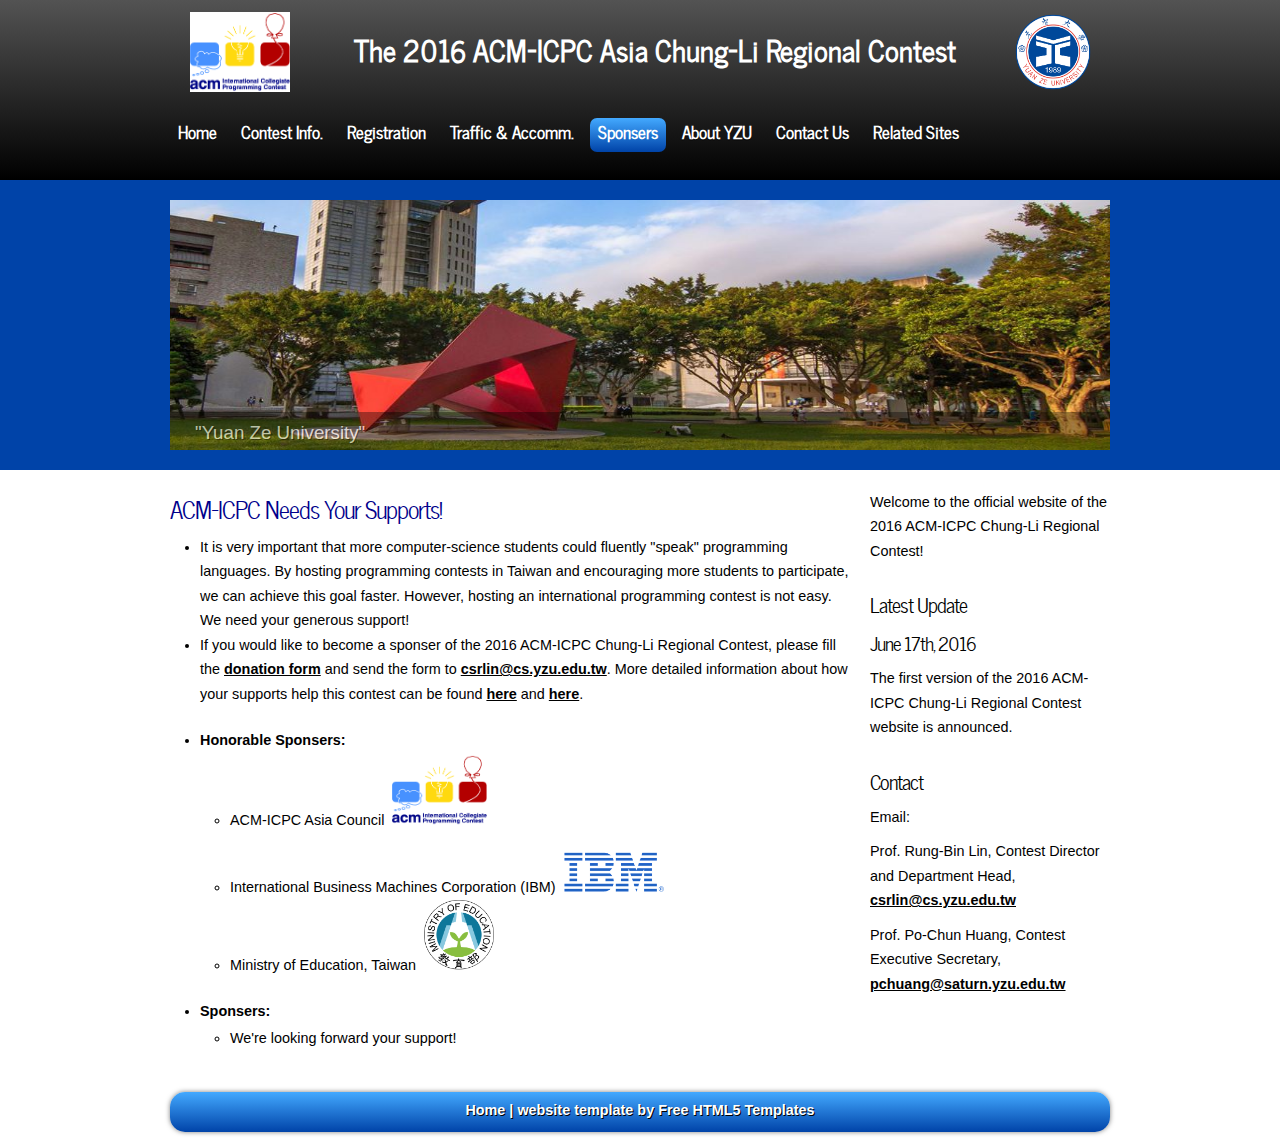
<file: sponsers.html>
<!DOCTYPE html> 
<html>

<head>
  <title>About Yuan Ze University - The 2016 ACM-ICPC Asia Chung-Li Regional Contest</title>
  <meta name="description" content="website description" />
  <meta name="keywords" content="website keywords, website keywords" />
  <meta http-equiv="content-type" content="text/html; charset=windows-1252" />
  <link rel="stylesheet" type="text/css" href="css/style.css" />
  <!-- modernizr enables HTML5 elements and feature detects -->
  <script type="text/javascript" src="js/modernizr-1.5.min.js"></script>
</head>

<body>
  <div id="main">
	
    <header>
	  <div id="strapline">
	    <div id="welcome_slogan">
		  <table style="width:100%">
		    <td>
		      <div align="right"><img src="images/icpc-logo-acmonly.png" alt="ACM-ICPC logo" style="width:100px;height:80px;"></div>
		    </td>
		    <td>
	          <div align="center"><h3>&nbsp;The 2016 ACM-ICPC Asia Chung-Li Regional Contest</h3></div>
		    </td>
			<td>
			  <div align="left"><img src="images/yzu-logo.png" alt="ACM-ICPC logo" style="width:80px;height:80px;"></div>
			</td>
		  </table>
	    </div><!--close welcome_slogan-->
      </div><!--close strapline-->	  
	  <nav>
	    <div id="menubar">
          <ul id="nav">
            <li><a href="index.html">Home</a></li>
           <li><a href="info.html">Contest Info.</a></li>
           <li><a href="reg.html">Registration</a></li>
	<li><a href="traffic.html">Traffic & Accomm.</a></li>
	<li class="current"><a href="sponsers.html">Sponsers</a></li>
            <li><a href="aboutyzu.html">About YZU</a></li>
            <li><a href="contact.html">Contact Us</a></li>
            <li><a href="related-sites.html">Related Sites</a></li>
          </ul>
        </div><!--close menubar-->	
      </nav>
    </header>
	
    <div id="slideshow_container">  
	  <div class="slideshow">
	    <ul class="slideshow">
          <li class="show"><img width="940" height="250" src="images/yzu-day1.jpg" alt="&quot;Yuan Ze University&quot;" /></li>
          <li><img width="940" height="250" src="images/yzu-night1.jpg" alt="&quot;Yuan Ze University at Night&quot;" /></li>
        </ul> 
	  </div><!--close slideshow-->  	
	</div><!--close slideshow_container-->  	
    
	<div id="site_content">

	  <div class="sidebar_container">       
		<div class="sidebar">
          <div class="sidebar_item">
            <!--<h2>New Website</h2>-->
            <p>Welcome to the official website of the 2016 ACM-ICPC Chung-Li Regional Contest!</p>
          </div><!--close sidebar_item--> 
        </div><!--close sidebar-->     		
		<div class="sidebar">
          <div class="sidebar_item">
            <h2>Latest Update</h2>
			<h3>June 17th, 2016</h3>
            <p>The first version of the 2016 ACM-ICPC Chung-Li Regional Contest website is announced.</p>
		  </div><!--close sidebar_item--> 
        </div><!--close sidebar-->
		<!--
		<div class="sidebar">
          <div class="sidebar_item">
            <h3>June 18th, 2016</h3>
            <p>Lorem ipsum dolor sit amet, consectetur adipiscing elit. Pellentesque cursus tempor enim.</p>
		  </div>
        </div>		
		-->
        <div class="sidebar">
          <div class="sidebar_item">
            <h2>Contact</h2>
            <p>Email:</p>
			<p>Prof. Rung-Bin Lin, Contest Director and Department Head, <a href="mailto:csrlin@cs.yzu.edu.tw">csrlin@cs.yzu.edu.tw</a></p> 
			<p>Prof. Po-Chun Huang, Contest Executive Secretary, <a href="mailto:pchuang@saturn.yzu.edu.tw">pchuang@saturn.yzu.edu.tw</a></p>
          </div><!--close sidebar_item--> 
        </div><!--close sidebar-->
       </div><!--close sidebar_container-->	
	
	  <div id="content">
        <div class="content_item">
          <h2><font color="DarkBlue">ACM-ICPC Needs Your Supports!</font></h2>
		  <ul>
		    <li>It is very important that more computer-science students could fluently "speak" programming languages. By hosting programming contests in Taiwan and encouraging more students to participate, we can achieve this goal faster. However, hosting an international programming contest is not easy. We need your generous support!</li>
			<li>If you would like to become a sponser of the 2016 ACM-ICPC Chung-Li Regional Contest, please fill the <a href="https://drive.google.com/file/d/0B9ZHgFvZgtYkZkc5S2NFaThZZ1k/view?usp=sharing">donation form</a> and send the form to <a href="mailto:csrlin@cs.yzu.edu.tw?subject=[ICPC2016 Sponser] PUT-YOUR-SPONSER-NAME-HERE">csrlin@cs.yzu.edu.tw</a>. More detailed information about how your supports help this contest can be found <a href="https://drive.google.com/file/d/0B9ZHgFvZgtYkSE9UOFBaRnpMdjg/view?usp=sharing">here</a> and <a href="https://drive.google.com/file/d/0B9ZHgFvZgtYkYTFZYV9SSkJlNkk/view?usp=sharing">here</a>.</li>
		  </ul>
          <ul>
            <li><b>Honorable Sponsers:</b></li>
			<ul>
			  <li>ACM-ICPC Asia Council&nbsp;&nbsp;<img src="images/icpc-logo-acmonly.png" alt="ACM-ICPC logo" style="width:95px;height:70px;"></li>
			  <li>International Business Machines Corporation (IBM)&nbsp;&nbsp;<img src="images/ibm-logo.gif" alt="IBM logo" style="width:100px;height:60px;"></li>
			  <li>Ministry of Education, Taiwan&nbsp;&nbsp;<img src="images/moe-logo.png" alt="MOE logo" style="width:70px;height:70px;"></li>
			</ul>
			<li><b>Sponsers:</b></li>
			  <ul>
			  <li>We're looking forward your support!</li>
			  </ul>
          </ul>
            <!--
			<div class="content_container">       
			  <h3>Example 1</h3>
			  <p>Lorem ipsum dolor sit amet, consectetur adipiscing elit. Donec quis sapien vel orci posuere tristique quis vitae nisi. Sed porta venenatis auctor. Fusce iaculis ligula odio.</p>
            </div>
			-->
	    </div><!--close content_item-->
      </div><!--close content--> 
	  
	</div><!--close site_content-->  	
    <footer>
	  <a href="index.html">Home</a>  | website template by <a href="http://www.freehtml5templates.co.uk">Free HTML5 Templates</a>
    </footer>
  </div><!--close main-->
  
  <!-- javascript at the bottom for fast page loading -->
  <script type="text/javascript" src="js/jquery.min.js"></script>
  <script type="text/javascript" src="js/image_slide.js"></script>
  
</body>
</html>
</file>
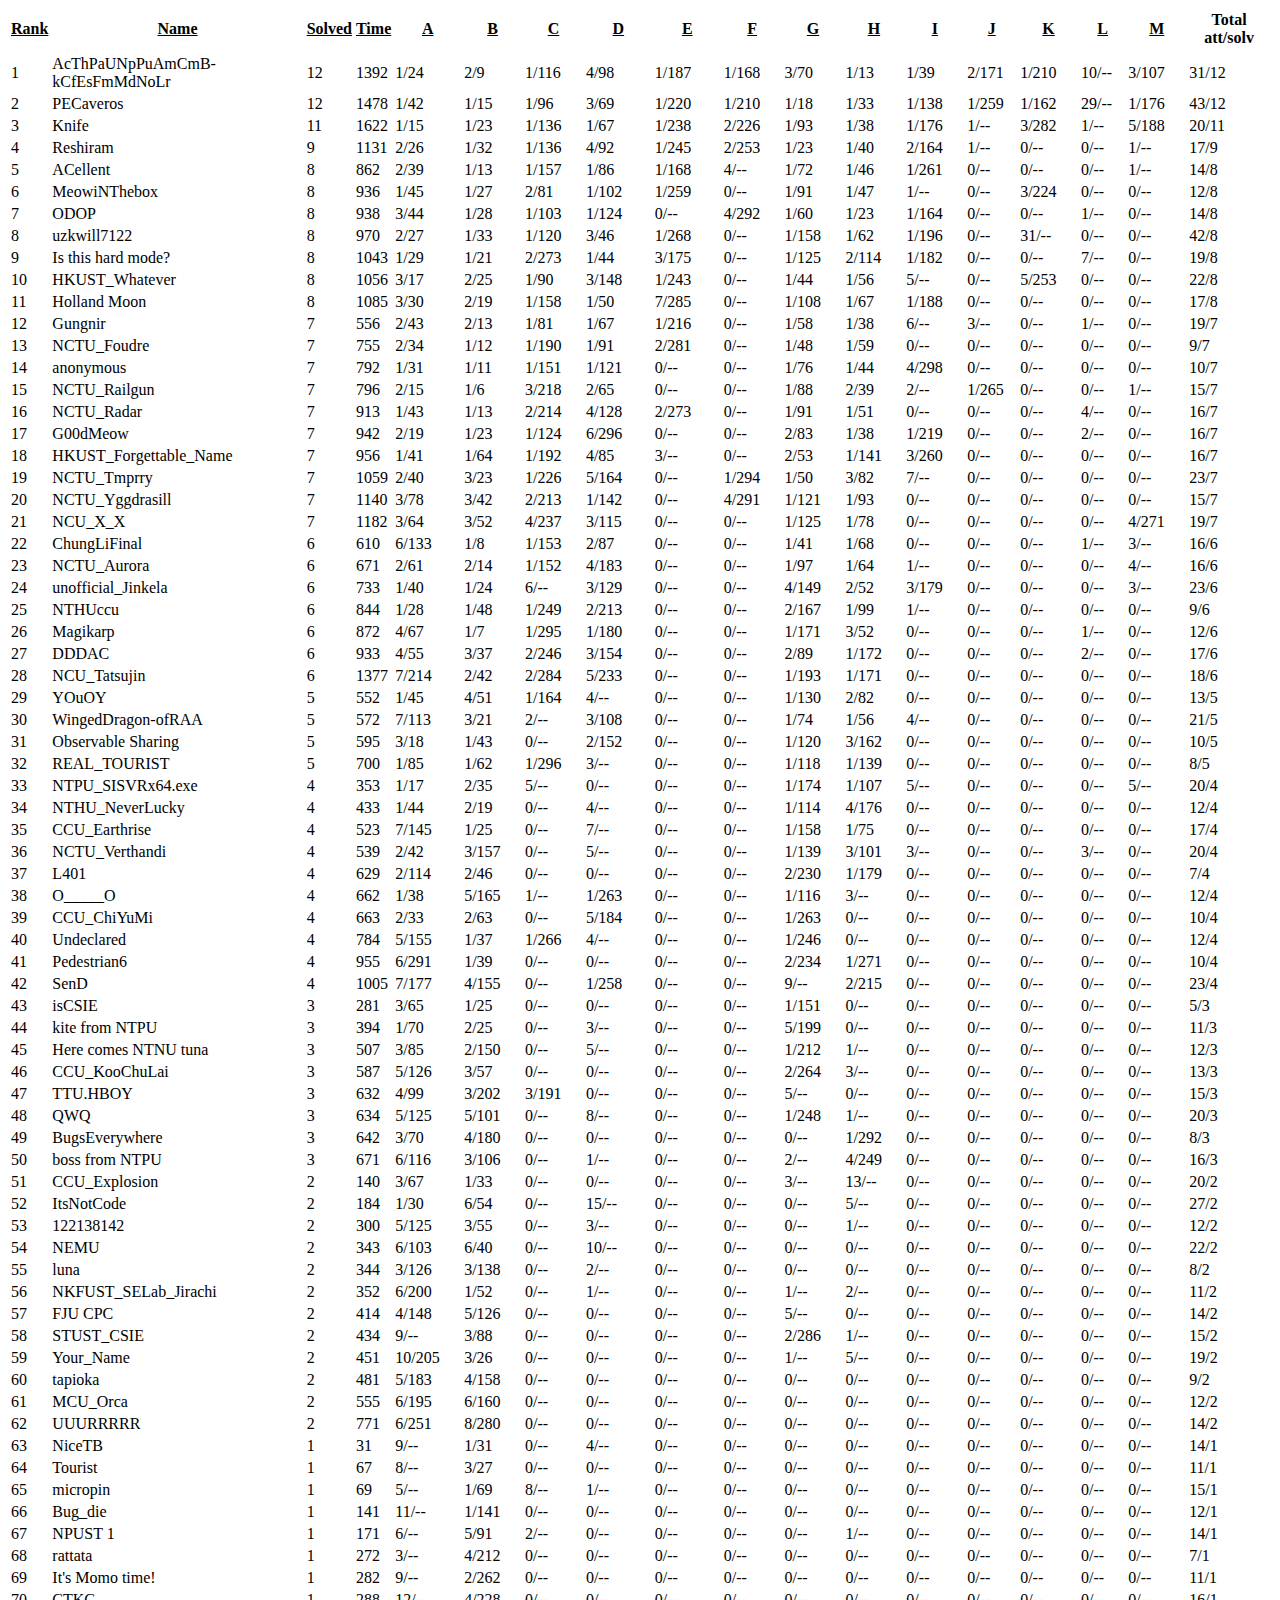
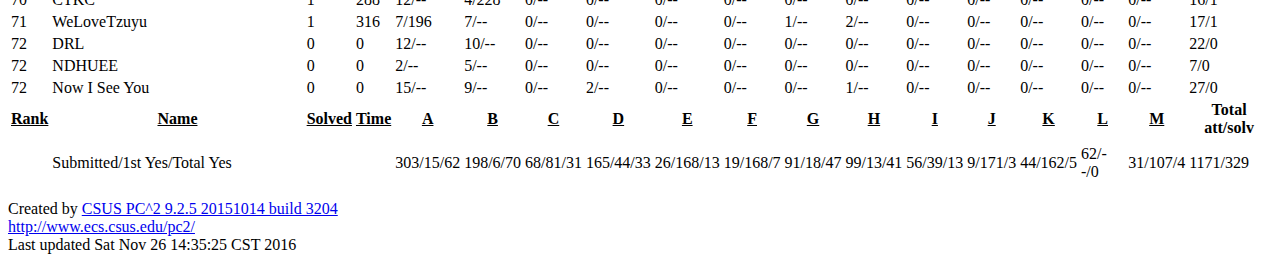
<file: summary.html>
<HTML>
<HEAD>
<META http-equiv="Content-Type" content="text/html; charset=UTF-8">
<TITLE>
Summary - 2016 ACM-ICPC Chung-Li</TITLE>
<META HTTP-EQUIV="EXPIRES" CONTENT="0">
<META HTTP-EQUIV="CACHE-CONTROL" CONTENT="NO-CACHE">
<META HTTP-EQUIV="PRAGMA" CONTENT="NO-CACHE">
</HEAD>
<BODY>
<TABLE border="0">
<tr>
<th><strong><u>Rank</u></strong></th><th><strong><u>Name</u></strong></th><th><strong><u>Solved</u></strong></th><th><strong><u>Time</u></strong></th><th>&nbsp;&nbsp;&nbsp;&nbsp;<strong><u>A</u></strong>&nbsp;&nbsp;&nbsp;&nbsp;</th><th>&nbsp;&nbsp;&nbsp;&nbsp;<strong><u>B</u></strong>&nbsp;&nbsp;&nbsp;&nbsp;</th><th>&nbsp;&nbsp;&nbsp;&nbsp;<strong><u>C</u></strong>&nbsp;&nbsp;&nbsp;&nbsp;</th><th>&nbsp;&nbsp;&nbsp;&nbsp;<strong><u>D</u></strong>&nbsp;&nbsp;&nbsp;&nbsp;</th><th>&nbsp;&nbsp;&nbsp;&nbsp;<strong><u>E</u></strong>&nbsp;&nbsp;&nbsp;&nbsp;</th><th>&nbsp;&nbsp;&nbsp;&nbsp;<strong><u>F</u></strong>&nbsp;&nbsp;&nbsp;&nbsp;</th><th>&nbsp;&nbsp;&nbsp;&nbsp;<strong><u>G</u></strong>&nbsp;&nbsp;&nbsp;&nbsp;</th><th>&nbsp;&nbsp;&nbsp;&nbsp;<strong><u>H</u></strong>&nbsp;&nbsp;&nbsp;&nbsp;</th><th>&nbsp;&nbsp;&nbsp;&nbsp;<strong><u>I</u></strong>&nbsp;&nbsp;&nbsp;&nbsp;</th><th>&nbsp;&nbsp;&nbsp;&nbsp;<strong><u>J</u></strong>&nbsp;&nbsp;&nbsp;&nbsp;</th><th>&nbsp;&nbsp;&nbsp;&nbsp;<strong><u>K</u></strong>&nbsp;&nbsp;&nbsp;&nbsp;</th><th>&nbsp;&nbsp;&nbsp;&nbsp;<strong><u>L</u></strong>&nbsp;&nbsp;&nbsp;&nbsp;</th><th>&nbsp;&nbsp;&nbsp;&nbsp;<strong><u>M</u></strong>&nbsp;&nbsp;&nbsp;&nbsp;</th><th>Total att/solv</th>
</tr>
<tr>
<td></td><td></td><td></td><td></td>
</tr>
<tr>
<td>1</td><td>AcThPaUNpPuAmCmB-kCfEsFmMdNoLr</td><td>12</td><td>1392</td><td>1/24</td><td>2/9</td><td>1/116</td><td>4/98</td><td>1/187</td><td>1/168</td><td>3/70</td><td>1/13</td><td>1/39</td><td>2/171</td><td>1/210</td><td>10/--</td><td>3/107</td><td>31/12</td>
</tr>
<tr>
<td>2</td><td>PECaveros</td><td>12</td><td>1478</td><td>1/42</td><td>1/15</td><td>1/96</td><td>3/69</td><td>1/220</td><td>1/210</td><td>1/18</td><td>1/33</td><td>1/138</td><td>1/259</td><td>1/162</td><td>29/--</td><td>1/176</td><td>43/12</td>
</tr>
<tr>
<td>3</td><td>Knife</td><td>11</td><td>1622</td><td>1/15</td><td>1/23</td><td>1/136</td><td>1/67</td><td>1/238</td><td>2/226</td><td>1/93</td><td>1/38</td><td>1/176</td><td>1/--</td><td>3/282</td><td>1/--</td><td>5/188</td><td>20/11</td>
</tr>
<tr>
<td>4</td><td>Reshiram</td><td>9</td><td>1131</td><td>2/26</td><td>1/32</td><td>1/136</td><td>4/92</td><td>1/245</td><td>2/253</td><td>1/23</td><td>1/40</td><td>2/164</td><td>1/--</td><td>0/--</td><td>0/--</td><td>1/--</td><td>17/9</td>
</tr>
<tr>
<td>5</td><td>ACellent</td><td>8</td><td>862</td><td>2/39</td><td>1/13</td><td>1/157</td><td>1/86</td><td>1/168</td><td>4/--</td><td>1/72</td><td>1/46</td><td>1/261</td><td>0/--</td><td>0/--</td><td>0/--</td><td>1/--</td><td>14/8</td>
</tr>
<tr>
<td>6</td><td>MeowiNThebox</td><td>8</td><td>936</td><td>1/45</td><td>1/27</td><td>2/81</td><td>1/102</td><td>1/259</td><td>0/--</td><td>1/91</td><td>1/47</td><td>1/--</td><td>0/--</td><td>3/224</td><td>0/--</td><td>0/--</td><td>12/8</td>
</tr>
<tr>
<td>7</td><td>ODOP</td><td>8</td><td>938</td><td>3/44</td><td>1/28</td><td>1/103</td><td>1/124</td><td>0/--</td><td>4/292</td><td>1/60</td><td>1/23</td><td>1/164</td><td>0/--</td><td>0/--</td><td>1/--</td><td>0/--</td><td>14/8</td>
</tr>
<tr>
<td>8</td><td>uzkwill7122</td><td>8</td><td>970</td><td>2/27</td><td>1/33</td><td>1/120</td><td>3/46</td><td>1/268</td><td>0/--</td><td>1/158</td><td>1/62</td><td>1/196</td><td>0/--</td><td>31/--</td><td>0/--</td><td>0/--</td><td>42/8</td>
</tr>
<tr>
<td>9</td><td>Is this hard mode?</td><td>8</td><td>1043</td><td>1/29</td><td>1/21</td><td>2/273</td><td>1/44</td><td>3/175</td><td>0/--</td><td>1/125</td><td>2/114</td><td>1/182</td><td>0/--</td><td>0/--</td><td>7/--</td><td>0/--</td><td>19/8</td>
</tr>
<tr>
<td>10</td><td>HKUST_Whatever</td><td>8</td><td>1056</td><td>3/17</td><td>2/25</td><td>1/90</td><td>3/148</td><td>1/243</td><td>0/--</td><td>1/44</td><td>1/56</td><td>5/--</td><td>0/--</td><td>5/253</td><td>0/--</td><td>0/--</td><td>22/8</td>
</tr>
<tr>
<td>11</td><td>Holland Moon</td><td>8</td><td>1085</td><td>3/30</td><td>2/19</td><td>1/158</td><td>1/50</td><td>7/285</td><td>0/--</td><td>1/108</td><td>1/67</td><td>1/188</td><td>0/--</td><td>0/--</td><td>0/--</td><td>0/--</td><td>17/8</td>
</tr>
<tr>
<td>12</td><td>Gungnir</td><td>7</td><td>556</td><td>2/43</td><td>2/13</td><td>1/81</td><td>1/67</td><td>1/216</td><td>0/--</td><td>1/58</td><td>1/38</td><td>6/--</td><td>3/--</td><td>0/--</td><td>1/--</td><td>0/--</td><td>19/7</td>
</tr>
<tr>
<td>13</td><td>NCTU_Foudre</td><td>7</td><td>755</td><td>2/34</td><td>1/12</td><td>1/190</td><td>1/91</td><td>2/281</td><td>0/--</td><td>1/48</td><td>1/59</td><td>0/--</td><td>0/--</td><td>0/--</td><td>0/--</td><td>0/--</td><td>9/7</td>
</tr>
<tr>
<td>14</td><td>anonymous</td><td>7</td><td>792</td><td>1/31</td><td>1/11</td><td>1/151</td><td>1/121</td><td>0/--</td><td>0/--</td><td>1/76</td><td>1/44</td><td>4/298</td><td>0/--</td><td>0/--</td><td>0/--</td><td>0/--</td><td>10/7</td>
</tr>
<tr>
<td>15</td><td>NCTU_Railgun</td><td>7</td><td>796</td><td>2/15</td><td>1/6</td><td>3/218</td><td>2/65</td><td>0/--</td><td>0/--</td><td>1/88</td><td>2/39</td><td>2/--</td><td>1/265</td><td>0/--</td><td>0/--</td><td>1/--</td><td>15/7</td>
</tr>
<tr>
<td>16</td><td>NCTU_Radar</td><td>7</td><td>913</td><td>1/43</td><td>1/13</td><td>2/214</td><td>4/128</td><td>2/273</td><td>0/--</td><td>1/91</td><td>1/51</td><td>0/--</td><td>0/--</td><td>0/--</td><td>4/--</td><td>0/--</td><td>16/7</td>
</tr>
<tr>
<td>17</td><td>G00dMeow</td><td>7</td><td>942</td><td>2/19</td><td>1/23</td><td>1/124</td><td>6/296</td><td>0/--</td><td>0/--</td><td>2/83</td><td>1/38</td><td>1/219</td><td>0/--</td><td>0/--</td><td>2/--</td><td>0/--</td><td>16/7</td>
</tr>
<tr>
<td>18</td><td>HKUST_Forgettable_Name</td><td>7</td><td>956</td><td>1/41</td><td>1/64</td><td>1/192</td><td>4/85</td><td>3/--</td><td>0/--</td><td>2/53</td><td>1/141</td><td>3/260</td><td>0/--</td><td>0/--</td><td>0/--</td><td>0/--</td><td>16/7</td>
</tr>
<tr>
<td>19</td><td>NCTU_Tmprry</td><td>7</td><td>1059</td><td>2/40</td><td>3/23</td><td>1/226</td><td>5/164</td><td>0/--</td><td>1/294</td><td>1/50</td><td>3/82</td><td>7/--</td><td>0/--</td><td>0/--</td><td>0/--</td><td>0/--</td><td>23/7</td>
</tr>
<tr>
<td>20</td><td>NCTU_Yggdrasill</td><td>7</td><td>1140</td><td>3/78</td><td>3/42</td><td>2/213</td><td>1/142</td><td>0/--</td><td>4/291</td><td>1/121</td><td>1/93</td><td>0/--</td><td>0/--</td><td>0/--</td><td>0/--</td><td>0/--</td><td>15/7</td>
</tr>
<tr>
<td>21</td><td>NCU_X_X</td><td>7</td><td>1182</td><td>3/64</td><td>3/52</td><td>4/237</td><td>3/115</td><td>0/--</td><td>0/--</td><td>1/125</td><td>1/78</td><td>0/--</td><td>0/--</td><td>0/--</td><td>0/--</td><td>4/271</td><td>19/7</td>
</tr>
<tr>
<td>22</td><td>ChungLiFinal</td><td>6</td><td>610</td><td>6/133</td><td>1/8</td><td>1/153</td><td>2/87</td><td>0/--</td><td>0/--</td><td>1/41</td><td>1/68</td><td>0/--</td><td>0/--</td><td>0/--</td><td>1/--</td><td>3/--</td><td>16/6</td>
</tr>
<tr>
<td>23</td><td>NCTU_Aurora</td><td>6</td><td>671</td><td>2/61</td><td>2/14</td><td>1/152</td><td>4/183</td><td>0/--</td><td>0/--</td><td>1/97</td><td>1/64</td><td>1/--</td><td>0/--</td><td>0/--</td><td>0/--</td><td>4/--</td><td>16/6</td>
</tr>
<tr>
<td>24</td><td>unofficial_Jinkela</td><td>6</td><td>733</td><td>1/40</td><td>1/24</td><td>6/--</td><td>3/129</td><td>0/--</td><td>0/--</td><td>4/149</td><td>2/52</td><td>3/179</td><td>0/--</td><td>0/--</td><td>0/--</td><td>3/--</td><td>23/6</td>
</tr>
<tr>
<td>25</td><td>NTHUccu</td><td>6</td><td>844</td><td>1/28</td><td>1/48</td><td>1/249</td><td>2/213</td><td>0/--</td><td>0/--</td><td>2/167</td><td>1/99</td><td>1/--</td><td>0/--</td><td>0/--</td><td>0/--</td><td>0/--</td><td>9/6</td>
</tr>
<tr>
<td>26</td><td>Magikarp</td><td>6</td><td>872</td><td>4/67</td><td>1/7</td><td>1/295</td><td>1/180</td><td>0/--</td><td>0/--</td><td>1/171</td><td>3/52</td><td>0/--</td><td>0/--</td><td>0/--</td><td>1/--</td><td>0/--</td><td>12/6</td>
</tr>
<tr>
<td>27</td><td>DDDAC</td><td>6</td><td>933</td><td>4/55</td><td>3/37</td><td>2/246</td><td>3/154</td><td>0/--</td><td>0/--</td><td>2/89</td><td>1/172</td><td>0/--</td><td>0/--</td><td>0/--</td><td>2/--</td><td>0/--</td><td>17/6</td>
</tr>
<tr>
<td>28</td><td>NCU_Tatsujin</td><td>6</td><td>1377</td><td>7/214</td><td>2/42</td><td>2/284</td><td>5/233</td><td>0/--</td><td>0/--</td><td>1/193</td><td>1/171</td><td>0/--</td><td>0/--</td><td>0/--</td><td>0/--</td><td>0/--</td><td>18/6</td>
</tr>
<tr>
<td>29</td><td>YOuOY</td><td>5</td><td>552</td><td>1/45</td><td>4/51</td><td>1/164</td><td>4/--</td><td>0/--</td><td>0/--</td><td>1/130</td><td>2/82</td><td>0/--</td><td>0/--</td><td>0/--</td><td>0/--</td><td>0/--</td><td>13/5</td>
</tr>
<tr>
<td>30</td><td>WingedDragon-ofRAA</td><td>5</td><td>572</td><td>7/113</td><td>3/21</td><td>2/--</td><td>3/108</td><td>0/--</td><td>0/--</td><td>1/74</td><td>1/56</td><td>4/--</td><td>0/--</td><td>0/--</td><td>0/--</td><td>0/--</td><td>21/5</td>
</tr>
<tr>
<td>31</td><td>Observable Sharing</td><td>5</td><td>595</td><td>3/18</td><td>1/43</td><td>0/--</td><td>2/152</td><td>0/--</td><td>0/--</td><td>1/120</td><td>3/162</td><td>0/--</td><td>0/--</td><td>0/--</td><td>0/--</td><td>0/--</td><td>10/5</td>
</tr>
<tr>
<td>32</td><td>REAL_TOURIST</td><td>5</td><td>700</td><td>1/85</td><td>1/62</td><td>1/296</td><td>3/--</td><td>0/--</td><td>0/--</td><td>1/118</td><td>1/139</td><td>0/--</td><td>0/--</td><td>0/--</td><td>0/--</td><td>0/--</td><td>8/5</td>
</tr>
<tr>
<td>33</td><td>NTPU_SISVRx64.exe</td><td>4</td><td>353</td><td>1/17</td><td>2/35</td><td>5/--</td><td>0/--</td><td>0/--</td><td>0/--</td><td>1/174</td><td>1/107</td><td>5/--</td><td>0/--</td><td>0/--</td><td>0/--</td><td>5/--</td><td>20/4</td>
</tr>
<tr>
<td>34</td><td>NTHU_NeverLucky</td><td>4</td><td>433</td><td>1/44</td><td>2/19</td><td>0/--</td><td>4/--</td><td>0/--</td><td>0/--</td><td>1/114</td><td>4/176</td><td>0/--</td><td>0/--</td><td>0/--</td><td>0/--</td><td>0/--</td><td>12/4</td>
</tr>
<tr>
<td>35</td><td>CCU_Earthrise</td><td>4</td><td>523</td><td>7/145</td><td>1/25</td><td>0/--</td><td>7/--</td><td>0/--</td><td>0/--</td><td>1/158</td><td>1/75</td><td>0/--</td><td>0/--</td><td>0/--</td><td>0/--</td><td>0/--</td><td>17/4</td>
</tr>
<tr>
<td>36</td><td>NCTU_Verthandi</td><td>4</td><td>539</td><td>2/42</td><td>3/157</td><td>0/--</td><td>5/--</td><td>0/--</td><td>0/--</td><td>1/139</td><td>3/101</td><td>3/--</td><td>0/--</td><td>0/--</td><td>3/--</td><td>0/--</td><td>20/4</td>
</tr>
<tr>
<td>37</td><td>L401</td><td>4</td><td>629</td><td>2/114</td><td>2/46</td><td>0/--</td><td>0/--</td><td>0/--</td><td>0/--</td><td>2/230</td><td>1/179</td><td>0/--</td><td>0/--</td><td>0/--</td><td>0/--</td><td>0/--</td><td>7/4</td>
</tr>
<tr>
<td>38</td><td>O_____O</td><td>4</td><td>662</td><td>1/38</td><td>5/165</td><td>1/--</td><td>1/263</td><td>0/--</td><td>0/--</td><td>1/116</td><td>3/--</td><td>0/--</td><td>0/--</td><td>0/--</td><td>0/--</td><td>0/--</td><td>12/4</td>
</tr>
<tr>
<td>39</td><td>CCU_ChiYuMi</td><td>4</td><td>663</td><td>2/33</td><td>2/63</td><td>0/--</td><td>5/184</td><td>0/--</td><td>0/--</td><td>1/263</td><td>0/--</td><td>0/--</td><td>0/--</td><td>0/--</td><td>0/--</td><td>0/--</td><td>10/4</td>
</tr>
<tr>
<td>40</td><td>Undeclared</td><td>4</td><td>784</td><td>5/155</td><td>1/37</td><td>1/266</td><td>4/--</td><td>0/--</td><td>0/--</td><td>1/246</td><td>0/--</td><td>0/--</td><td>0/--</td><td>0/--</td><td>0/--</td><td>0/--</td><td>12/4</td>
</tr>
<tr>
<td>41</td><td>Pedestrian6</td><td>4</td><td>955</td><td>6/291</td><td>1/39</td><td>0/--</td><td>0/--</td><td>0/--</td><td>0/--</td><td>2/234</td><td>1/271</td><td>0/--</td><td>0/--</td><td>0/--</td><td>0/--</td><td>0/--</td><td>10/4</td>
</tr>
<tr>
<td>42</td><td>SenD</td><td>4</td><td>1005</td><td>7/177</td><td>4/155</td><td>0/--</td><td>1/258</td><td>0/--</td><td>0/--</td><td>9/--</td><td>2/215</td><td>0/--</td><td>0/--</td><td>0/--</td><td>0/--</td><td>0/--</td><td>23/4</td>
</tr>
<tr>
<td>43</td><td>isCSIE</td><td>3</td><td>281</td><td>3/65</td><td>1/25</td><td>0/--</td><td>0/--</td><td>0/--</td><td>0/--</td><td>1/151</td><td>0/--</td><td>0/--</td><td>0/--</td><td>0/--</td><td>0/--</td><td>0/--</td><td>5/3</td>
</tr>
<tr>
<td>44</td><td>kite from NTPU</td><td>3</td><td>394</td><td>1/70</td><td>2/25</td><td>0/--</td><td>3/--</td><td>0/--</td><td>0/--</td><td>5/199</td><td>0/--</td><td>0/--</td><td>0/--</td><td>0/--</td><td>0/--</td><td>0/--</td><td>11/3</td>
</tr>
<tr>
<td>45</td><td>Here comes NTNU tuna</td><td>3</td><td>507</td><td>3/85</td><td>2/150</td><td>0/--</td><td>5/--</td><td>0/--</td><td>0/--</td><td>1/212</td><td>1/--</td><td>0/--</td><td>0/--</td><td>0/--</td><td>0/--</td><td>0/--</td><td>12/3</td>
</tr>
<tr>
<td>46</td><td>CCU_KooChuLai</td><td>3</td><td>587</td><td>5/126</td><td>3/57</td><td>0/--</td><td>0/--</td><td>0/--</td><td>0/--</td><td>2/264</td><td>3/--</td><td>0/--</td><td>0/--</td><td>0/--</td><td>0/--</td><td>0/--</td><td>13/3</td>
</tr>
<tr>
<td>47</td><td>TTU.HBOY</td><td>3</td><td>632</td><td>4/99</td><td>3/202</td><td>3/191</td><td>0/--</td><td>0/--</td><td>0/--</td><td>5/--</td><td>0/--</td><td>0/--</td><td>0/--</td><td>0/--</td><td>0/--</td><td>0/--</td><td>15/3</td>
</tr>
<tr>
<td>48</td><td>QWQ</td><td>3</td><td>634</td><td>5/125</td><td>5/101</td><td>0/--</td><td>8/--</td><td>0/--</td><td>0/--</td><td>1/248</td><td>1/--</td><td>0/--</td><td>0/--</td><td>0/--</td><td>0/--</td><td>0/--</td><td>20/3</td>
</tr>
<tr>
<td>49</td><td>BugsEverywhere</td><td>3</td><td>642</td><td>3/70</td><td>4/180</td><td>0/--</td><td>0/--</td><td>0/--</td><td>0/--</td><td>0/--</td><td>1/292</td><td>0/--</td><td>0/--</td><td>0/--</td><td>0/--</td><td>0/--</td><td>8/3</td>
</tr>
<tr>
<td>50</td><td>boss from NTPU</td><td>3</td><td>671</td><td>6/116</td><td>3/106</td><td>0/--</td><td>1/--</td><td>0/--</td><td>0/--</td><td>2/--</td><td>4/249</td><td>0/--</td><td>0/--</td><td>0/--</td><td>0/--</td><td>0/--</td><td>16/3</td>
</tr>
<tr>
<td>51</td><td>CCU_Explosion</td><td>2</td><td>140</td><td>3/67</td><td>1/33</td><td>0/--</td><td>0/--</td><td>0/--</td><td>0/--</td><td>3/--</td><td>13/--</td><td>0/--</td><td>0/--</td><td>0/--</td><td>0/--</td><td>0/--</td><td>20/2</td>
</tr>
<tr>
<td>52</td><td>ItsNotCode</td><td>2</td><td>184</td><td>1/30</td><td>6/54</td><td>0/--</td><td>15/--</td><td>0/--</td><td>0/--</td><td>0/--</td><td>5/--</td><td>0/--</td><td>0/--</td><td>0/--</td><td>0/--</td><td>0/--</td><td>27/2</td>
</tr>
<tr>
<td>53</td><td>122138142</td><td>2</td><td>300</td><td>5/125</td><td>3/55</td><td>0/--</td><td>3/--</td><td>0/--</td><td>0/--</td><td>0/--</td><td>1/--</td><td>0/--</td><td>0/--</td><td>0/--</td><td>0/--</td><td>0/--</td><td>12/2</td>
</tr>
<tr>
<td>54</td><td>NEMU</td><td>2</td><td>343</td><td>6/103</td><td>6/40</td><td>0/--</td><td>10/--</td><td>0/--</td><td>0/--</td><td>0/--</td><td>0/--</td><td>0/--</td><td>0/--</td><td>0/--</td><td>0/--</td><td>0/--</td><td>22/2</td>
</tr>
<tr>
<td>55</td><td>luna</td><td>2</td><td>344</td><td>3/126</td><td>3/138</td><td>0/--</td><td>2/--</td><td>0/--</td><td>0/--</td><td>0/--</td><td>0/--</td><td>0/--</td><td>0/--</td><td>0/--</td><td>0/--</td><td>0/--</td><td>8/2</td>
</tr>
<tr>
<td>56</td><td>NKFUST_SELab_Jirachi</td><td>2</td><td>352</td><td>6/200</td><td>1/52</td><td>0/--</td><td>1/--</td><td>0/--</td><td>0/--</td><td>1/--</td><td>2/--</td><td>0/--</td><td>0/--</td><td>0/--</td><td>0/--</td><td>0/--</td><td>11/2</td>
</tr>
<tr>
<td>57</td><td>FJU CPC</td><td>2</td><td>414</td><td>4/148</td><td>5/126</td><td>0/--</td><td>0/--</td><td>0/--</td><td>0/--</td><td>5/--</td><td>0/--</td><td>0/--</td><td>0/--</td><td>0/--</td><td>0/--</td><td>0/--</td><td>14/2</td>
</tr>
<tr>
<td>58</td><td>STUST_CSIE</td><td>2</td><td>434</td><td>9/--</td><td>3/88</td><td>0/--</td><td>0/--</td><td>0/--</td><td>0/--</td><td>2/286</td><td>1/--</td><td>0/--</td><td>0/--</td><td>0/--</td><td>0/--</td><td>0/--</td><td>15/2</td>
</tr>
<tr>
<td>59</td><td>Your_Name</td><td>2</td><td>451</td><td>10/205</td><td>3/26</td><td>0/--</td><td>0/--</td><td>0/--</td><td>0/--</td><td>1/--</td><td>5/--</td><td>0/--</td><td>0/--</td><td>0/--</td><td>0/--</td><td>0/--</td><td>19/2</td>
</tr>
<tr>
<td>60</td><td>tapioka</td><td>2</td><td>481</td><td>5/183</td><td>4/158</td><td>0/--</td><td>0/--</td><td>0/--</td><td>0/--</td><td>0/--</td><td>0/--</td><td>0/--</td><td>0/--</td><td>0/--</td><td>0/--</td><td>0/--</td><td>9/2</td>
</tr>
<tr>
<td>61</td><td>MCU_Orca</td><td>2</td><td>555</td><td>6/195</td><td>6/160</td><td>0/--</td><td>0/--</td><td>0/--</td><td>0/--</td><td>0/--</td><td>0/--</td><td>0/--</td><td>0/--</td><td>0/--</td><td>0/--</td><td>0/--</td><td>12/2</td>
</tr>
<tr>
<td>62</td><td>UUURRRRR</td><td>2</td><td>771</td><td>6/251</td><td>8/280</td><td>0/--</td><td>0/--</td><td>0/--</td><td>0/--</td><td>0/--</td><td>0/--</td><td>0/--</td><td>0/--</td><td>0/--</td><td>0/--</td><td>0/--</td><td>14/2</td>
</tr>
<tr>
<td>63</td><td>NiceTB</td><td>1</td><td>31</td><td>9/--</td><td>1/31</td><td>0/--</td><td>4/--</td><td>0/--</td><td>0/--</td><td>0/--</td><td>0/--</td><td>0/--</td><td>0/--</td><td>0/--</td><td>0/--</td><td>0/--</td><td>14/1</td>
</tr>
<tr>
<td>64</td><td>Tourist</td><td>1</td><td>67</td><td>8/--</td><td>3/27</td><td>0/--</td><td>0/--</td><td>0/--</td><td>0/--</td><td>0/--</td><td>0/--</td><td>0/--</td><td>0/--</td><td>0/--</td><td>0/--</td><td>0/--</td><td>11/1</td>
</tr>
<tr>
<td>65</td><td>micropin</td><td>1</td><td>69</td><td>5/--</td><td>1/69</td><td>8/--</td><td>1/--</td><td>0/--</td><td>0/--</td><td>0/--</td><td>0/--</td><td>0/--</td><td>0/--</td><td>0/--</td><td>0/--</td><td>0/--</td><td>15/1</td>
</tr>
<tr>
<td>66</td><td>Bug_die</td><td>1</td><td>141</td><td>11/--</td><td>1/141</td><td>0/--</td><td>0/--</td><td>0/--</td><td>0/--</td><td>0/--</td><td>0/--</td><td>0/--</td><td>0/--</td><td>0/--</td><td>0/--</td><td>0/--</td><td>12/1</td>
</tr>
<tr>
<td>67</td><td>NPUST 1</td><td>1</td><td>171</td><td>6/--</td><td>5/91</td><td>2/--</td><td>0/--</td><td>0/--</td><td>0/--</td><td>0/--</td><td>1/--</td><td>0/--</td><td>0/--</td><td>0/--</td><td>0/--</td><td>0/--</td><td>14/1</td>
</tr>
<tr>
<td>68</td><td>rattata</td><td>1</td><td>272</td><td>3/--</td><td>4/212</td><td>0/--</td><td>0/--</td><td>0/--</td><td>0/--</td><td>0/--</td><td>0/--</td><td>0/--</td><td>0/--</td><td>0/--</td><td>0/--</td><td>0/--</td><td>7/1</td>
</tr>
<tr>
<td>69</td><td>It's Momo time!</td><td>1</td><td>282</td><td>9/--</td><td>2/262</td><td>0/--</td><td>0/--</td><td>0/--</td><td>0/--</td><td>0/--</td><td>0/--</td><td>0/--</td><td>0/--</td><td>0/--</td><td>0/--</td><td>0/--</td><td>11/1</td>
</tr>
<tr>
<td>70</td><td>CTKC</td><td>1</td><td>288</td><td>12/--</td><td>4/228</td><td>0/--</td><td>0/--</td><td>0/--</td><td>0/--</td><td>0/--</td><td>0/--</td><td>0/--</td><td>0/--</td><td>0/--</td><td>0/--</td><td>0/--</td><td>16/1</td>
</tr>
<tr>
<td>71</td><td>WeLoveTzuyu</td><td>1</td><td>316</td><td>7/196</td><td>7/--</td><td>0/--</td><td>0/--</td><td>0/--</td><td>0/--</td><td>1/--</td><td>2/--</td><td>0/--</td><td>0/--</td><td>0/--</td><td>0/--</td><td>0/--</td><td>17/1</td>
</tr>
<tr>
<td>72</td><td>DRL</td><td>0</td><td>0</td><td>12/--</td><td>10/--</td><td>0/--</td><td>0/--</td><td>0/--</td><td>0/--</td><td>0/--</td><td>0/--</td><td>0/--</td><td>0/--</td><td>0/--</td><td>0/--</td><td>0/--</td><td>22/0</td>
</tr>
<tr>
<td>72</td><td>NDHUEE</td><td>0</td><td>0</td><td>2/--</td><td>5/--</td><td>0/--</td><td>0/--</td><td>0/--</td><td>0/--</td><td>0/--</td><td>0/--</td><td>0/--</td><td>0/--</td><td>0/--</td><td>0/--</td><td>0/--</td><td>7/0</td>
</tr>
<tr>
<td>72</td><td>Now I See You</td><td>0</td><td>0</td><td>15/--</td><td>9/--</td><td>0/--</td><td>2/--</td><td>0/--</td><td>0/--</td><td>0/--</td><td>1/--</td><td>0/--</td><td>0/--</td><td>0/--</td><td>0/--</td><td>0/--</td><td>27/0</td>
</tr>
<tr>
<th><strong><u>Rank</u></strong></th><th><strong><u>Name</u></strong></th><th><strong><u>Solved</u></strong></th><th><strong><u>Time</u></strong></th><th>&nbsp;&nbsp;&nbsp;&nbsp;<strong><u>A</u></strong>&nbsp;&nbsp;&nbsp;&nbsp;</th><th>&nbsp;&nbsp;&nbsp;&nbsp;<strong><u>B</u></strong>&nbsp;&nbsp;&nbsp;&nbsp;</th><th>&nbsp;&nbsp;&nbsp;&nbsp;<strong><u>C</u></strong>&nbsp;&nbsp;&nbsp;&nbsp;</th><th>&nbsp;&nbsp;&nbsp;&nbsp;<strong><u>D</u></strong>&nbsp;&nbsp;&nbsp;&nbsp;</th><th>&nbsp;&nbsp;&nbsp;&nbsp;<strong><u>E</u></strong>&nbsp;&nbsp;&nbsp;&nbsp;</th><th>&nbsp;&nbsp;&nbsp;&nbsp;<strong><u>F</u></strong>&nbsp;&nbsp;&nbsp;&nbsp;</th><th>&nbsp;&nbsp;&nbsp;&nbsp;<strong><u>G</u></strong>&nbsp;&nbsp;&nbsp;&nbsp;</th><th>&nbsp;&nbsp;&nbsp;&nbsp;<strong><u>H</u></strong>&nbsp;&nbsp;&nbsp;&nbsp;</th><th>&nbsp;&nbsp;&nbsp;&nbsp;<strong><u>I</u></strong>&nbsp;&nbsp;&nbsp;&nbsp;</th><th>&nbsp;&nbsp;&nbsp;&nbsp;<strong><u>J</u></strong>&nbsp;&nbsp;&nbsp;&nbsp;</th><th>&nbsp;&nbsp;&nbsp;&nbsp;<strong><u>K</u></strong>&nbsp;&nbsp;&nbsp;&nbsp;</th><th>&nbsp;&nbsp;&nbsp;&nbsp;<strong><u>L</u></strong>&nbsp;&nbsp;&nbsp;&nbsp;</th><th>&nbsp;&nbsp;&nbsp;&nbsp;<strong><u>M</u></strong>&nbsp;&nbsp;&nbsp;&nbsp;</th><th>Total att/solv</th>
</tr>
<tr>
<td></td><td></td><td></td><td></td>
</tr>
<tr>
<td></td><td>Submitted/1st Yes/Total Yes</td><td></td><td></td><td>303/15/62</td><td>198/6/70</td><td>68/81/31</td><td>165/44/33</td><td>26/168/13</td><td>19/168/7</td><td>91/18/47</td><td>99/13/41</td><td>56/39/13</td><td>9/171/3</td><td>44/162/5</td><td>62/--/0</td><td>31/107/4</td><td>1171/329</td>
</tr>
</TABLE>
<p>
Created by <A HREF="http://www.ecs.csus.edu/pc2">CSUS PC^2 9.2.5 20151014 build 3204</A>
<br>
<A HREF="http://www.ecs.csus.edu/pc2/">http://www.ecs.csus.edu/pc2/</A>
<br>
Last updated
Sat Nov 26 14:35:25 CST 2016</p>
</BODY>
</HTML>
</file>
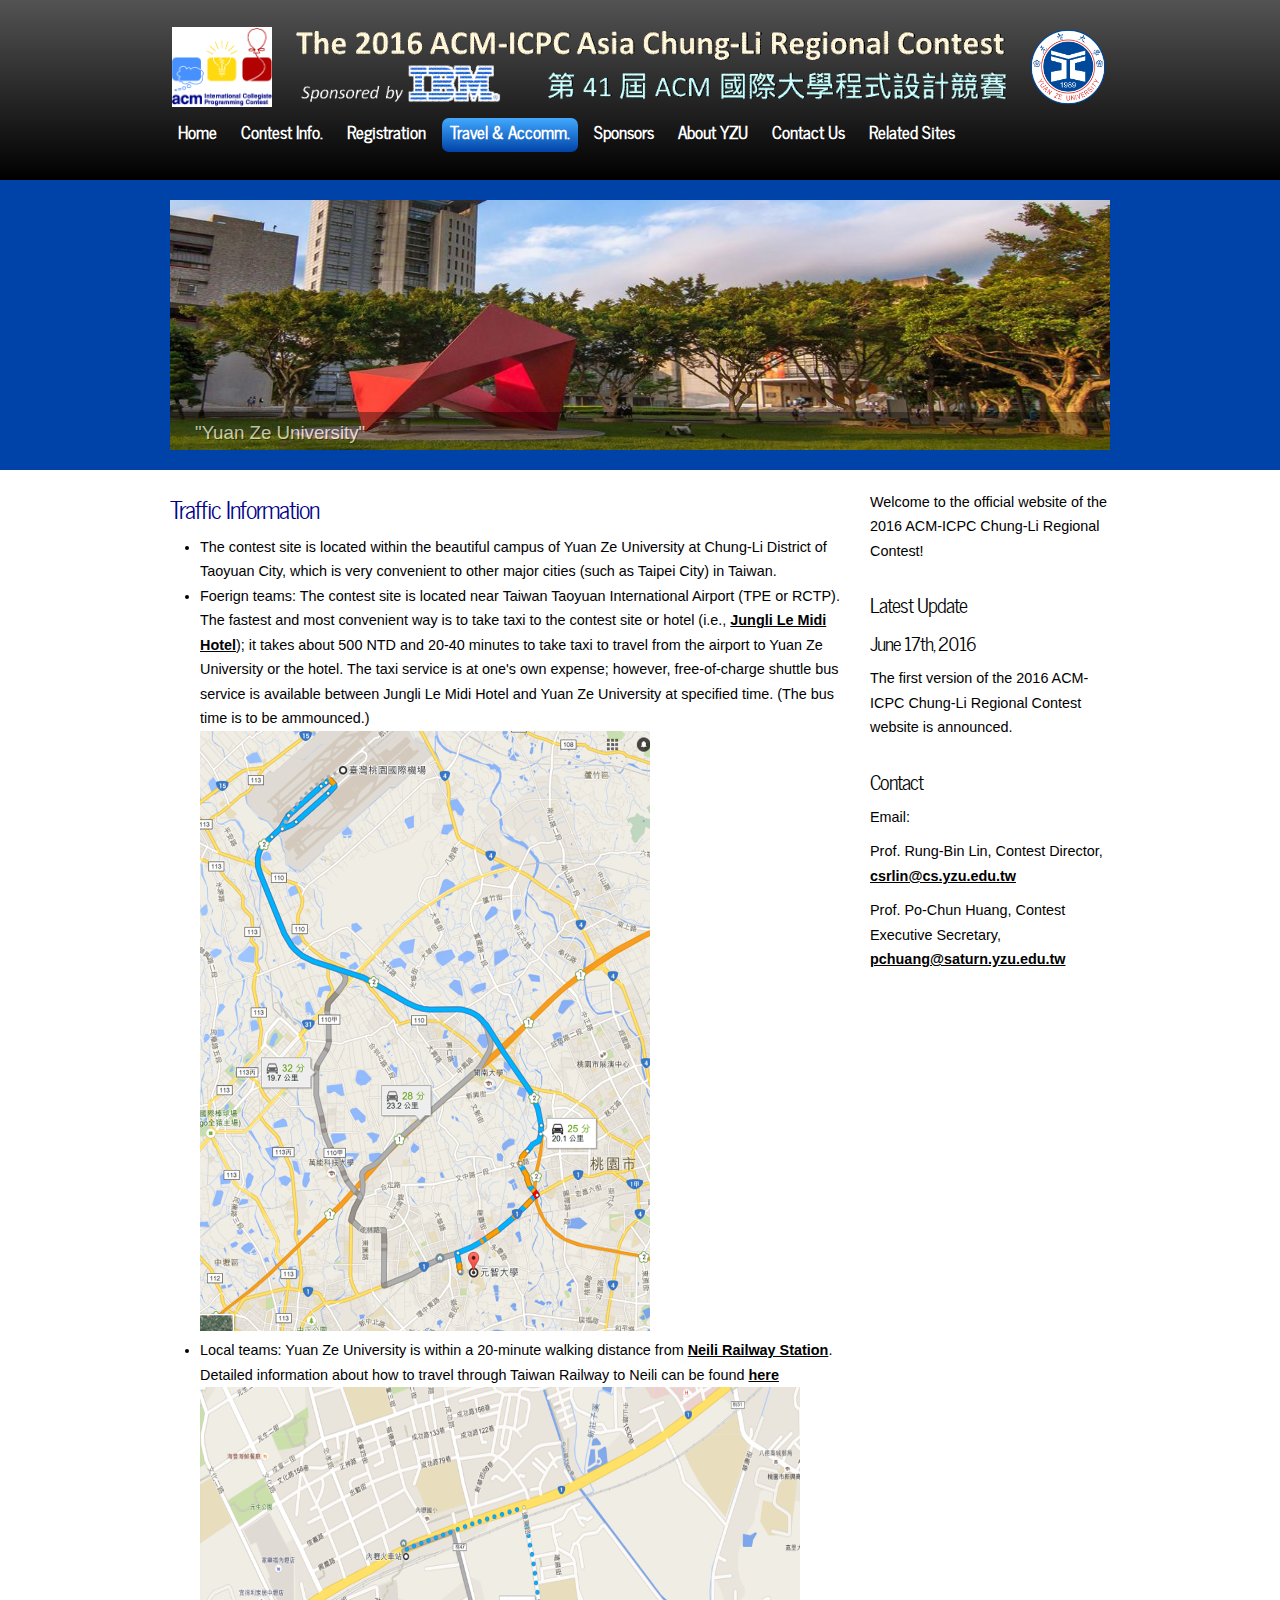
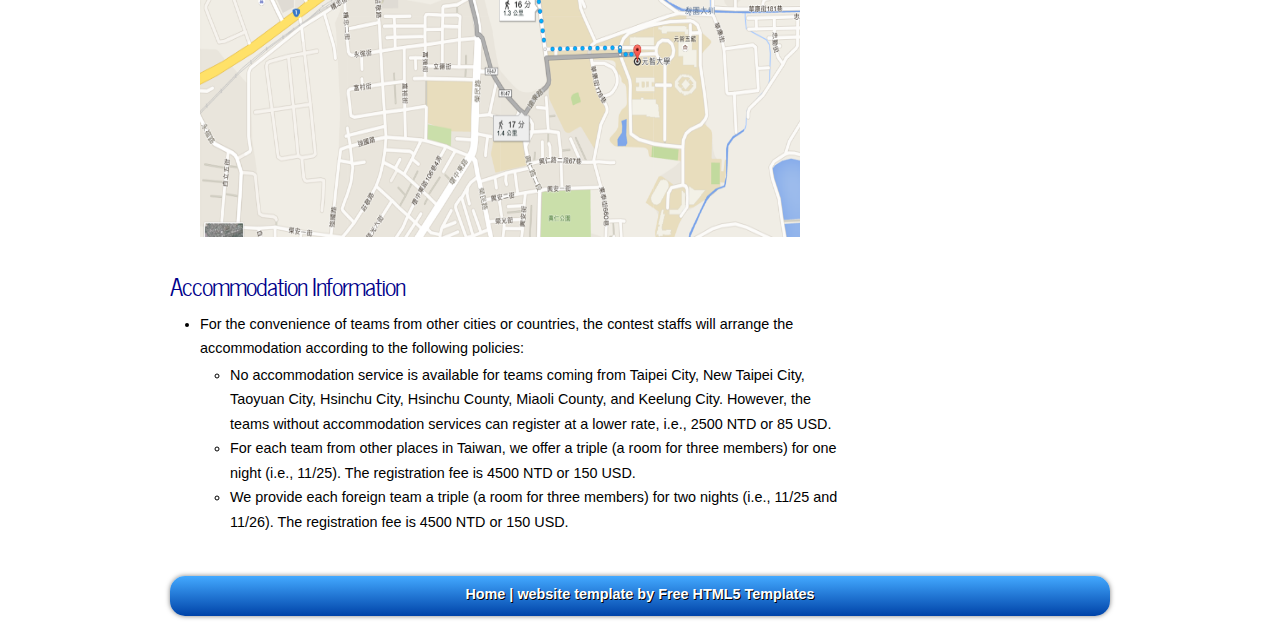
<file: traffic.html>
<!DOCTYPE html> 
<html>

<head>
  <title>Travel and Accommodation - The 2016 ACM-ICPC Asia Chung-Li Regional Contest</title>
  <meta name="description" content="website description" />
  <meta name="keywords" content="website keywords, website keywords" />
  <meta http-equiv="content-type" content="text/html; charset=windows-1252" />
  <link rel="stylesheet" type="text/css" href="css/style.css" />
  <!-- modernizr enables HTML5 elements and feature detects -->
  <script type="text/javascript" src="js/modernizr-1.5.min.js"></script>
</head>

<body>
  <div id="main">
	
    <header>
	  <div id="strapline">
	    <div id="welcome_slogan">
		  <table style="width:100%">
		    <td>
		      <div align="right"><img src="images/icpc-logo-acmonly.png" alt="ACM-ICPC logo" style="width:100px;height:80px;"></div>
		    </td>
		    <td>
	          <div align="center"><img src="images/banner.gif" alt="Banner" style="width:750px;height:110px;"></div>
		    </td>
			<td>
			  <div align="left"><img src="images/yzu-logo.png" alt="ACM-ICPC logo" style="width:80px;height:80px;"></div>
			</td>
		  </table>
	    </div><!--close welcome_slogan-->
      </div><!--close strapline-->	  
	  <nav>
	    <div id="menubar">
          <ul id="nav">
            <li><a href="index.html">Home</a></li>
            <li><a href="info.html">Contest Info.</a></li>
            <li><a href="reg.html">Registration</a></li>
			<li class="current"><a href="traffic.html">Travel & Accomm.</a></li>
			<li><a href="sponsors.html">Sponsors</a></li>
            <li><a href="aboutyzu.html">About YZU</a></li>
            <li><a href="contact.html">Contact Us</a></li>
            <li><a href="related-sites.html">Related Sites</a></li>
          </ul>
        </div><!--close menubar-->	
      </nav>
    </header>
	
    <div id="slideshow_container">  
	  <div class="slideshow">
	    <ul class="slideshow">
          <li class="show"><img width="940" height="250" src="images/yzu-day1.jpg" alt="&quot;Yuan Ze University&quot;" /></li>
          <li><img width="940" height="250" src="images/yzu-night1.jpg" alt="&quot;Yuan Ze University at Night&quot;" /></li>
        </ul> 
	  </div><!--close slideshow-->  	
	</div><!--close slideshow_container-->  	
    
	<div id="site_content">

	  <div class="sidebar_container">       
		<div class="sidebar">
          <div class="sidebar_item">
            <!--<h2>New Website</h2>-->
            <p>Welcome to the official website of the 2016 ACM-ICPC Chung-Li Regional Contest!</p>
          </div><!--close sidebar_item--> 
        </div><!--close sidebar-->     		
		<div class="sidebar">
          <div class="sidebar_item">
            <h2>Latest Update</h2>
			<h3>June 17th, 2016</h3>
            <p>The first version of the 2016 ACM-ICPC Chung-Li Regional Contest website is announced.</p>
		  </div><!--close sidebar_item--> 
        </div><!--close sidebar-->
		<!--
		<div class="sidebar">
          <div class="sidebar_item">
            <h3>June 18th, 2016</h3>
            <p>Lorem ipsum dolor sit amet, consectetur adipiscing elit. Pellentesque cursus tempor enim.</p>
		  </div>
        </div>		
		-->
        <div class="sidebar">
          <div class="sidebar_item">
            <h2>Contact</h2>
            <p>Email:</p>
			<p>Prof. Rung-Bin Lin, Contest Director, <a href="mailto:csrlin@cs.yzu.edu.tw">csrlin@cs.yzu.edu.tw</a></p> 
			<p>Prof. Po-Chun Huang, Contest Executive Secretary, <a href="mailto:pchuang@saturn.yzu.edu.tw">pchuang@saturn.yzu.edu.tw</a></p>
          </div><!--close sidebar_item--> 
        </div><!--close sidebar-->
       </div><!--close sidebar_container-->	
	
	  <div id="content">
        <div class="content_item">
          <h2><font color="DarkBlue">Traffic Information</font></h2>
		  <ul>
		    <li>The contest site is located within the beautiful campus of Yuan Ze University at Chung-Li District of Taoyuan City, which is very convenient to other major cities (such as Taipei City) in Taiwan.</li>
		    <li>Foerign teams: The contest site is located near Taiwan Taoyuan International Airport (TPE or RCTP). The fastest and most convenient way is to take taxi to the contest site or hotel (i.e., <a href="http://www.lemidi-hotel.com/aboutus_en.html">Jungli Le Midi Hotel</a>); it takes about 500 NTD and 20-40 minutes to take taxi to travel from the airport to Yuan Ze University or the hotel. The taxi service is at one's own expense; however, free-of-charge shuttle bus service is available between Jungli Le Midi Hotel and Yuan Ze University at specified time. (The bus time is to be ammounced.)</li>
          <img src="images/tpe2yzu-map.png" alt="Map 1" style="width:450px;height:600px;">
		    <li>Local teams: Yuan Ze University is within a 20-minute walking distance from <a href="https://en.wikipedia.org/wiki/Neili_Station">Neili Railway Station</a>. Detailed information about how to travel through Taiwan Railway to Neili can be found <a href="http://twtraffic.tra.gov.tw/twrail/">here</a></li>
		    <img src="images/tra2yzu-map.png" alt="Map 2" style="width:600px;height:450px;">
		  </ul>
		  
          <h2><font color="DarkBlue">Accommodation Information</font></h2>
		  <ul>
		  <li>For the convenience of teams from other cities or countries, the contest staffs will arrange the accommodation according to the following policies:</li>
		    <ul>
		    <li>No accommodation service is available for teams coming from Taipei City, New Taipei City, Taoyuan City, Hsinchu City, Hsinchu County, Miaoli County, and Keelung City. However, the teams without accommodation services can register at a lower rate, i.e., 2500 NTD or 85 USD.</li>
		      <li>For each team from other places in Taiwan, we offer a triple (a room for three members) for one night (i.e., 11/25). The registration fee is 4500 NTD or 150 USD.</li>
		      <li>We provide each foreign team a triple (a room for three members) for two nights (i.e., 11/25 and 11/26). The registration fee is 4500 NTD or 150 USD.</li>
		    </ul>
		  </ul>
            <!--
			<div class="content_container">       
			  <h3>Example 1</h3>
			  <p>Lorem ipsum dolor sit amet, consectetur adipiscing elit. Donec quis sapien vel orci posuere tristique quis vitae nisi. Sed porta venenatis auctor. Fusce iaculis ligula odio.</p>
            </div>
			-->
	    </div><!--close content_item-->
      </div><!--close content--> 
	  
	</div><!--close site_content-->  	
    <footer>
	  <a href="index.html">Home</a>  | website template by <a href="http://www.freehtml5templates.co.uk">Free HTML5 Templates</a>
    </footer>
  </div><!--close main-->
  
  <!-- javascript at the bottom for fast page loading -->
  <script type="text/javascript" src="js/jquery.min.js"></script>
  <script type="text/javascript" src="js/image_slide.js"></script>
  
</body>
</html>
</file>
<file: css/style.css>
@font-face { 
  font-family: News Cycle; 
    src: url('../fonts/NewsCycle-Regular.eot'); 
    src: local("News Cycle"), url('../fonts/NewsCycle-Regular.ttf'); 
} 

html
{ height: 100%;}

*
{ margin: 0;
  padding: 0;}

body
{ font: normal 90% Arial, Helvetica, sans-serif;
  color: #000;
}

/* tell the browser to render HTML 5 elements as block */
article, aside, figure, footer, header, hgroup, nav, section { 
  display:block;
}

p
{ padding: 0 0 10px 0;
  line-height: 1.7em;
  font-size: 100% }

img
{ border: 0;}

h1, h2, h3, h4, h5, h6 
{ font: normal 175% 'News Cycle', Arial, sans-serif;
  color: #000;
  letter-spacing: -1px;
  margin: 0 0 10px 0;}

h2
{ font: normal 165% 'News Cycle', Arial, sans-serif;}

h3
{ font: normal 130% 'News Cycle', Arial, sans-serif;}

h4, h5, h6
{ margin: 0;
  padding: 0 0 0px 0;
  font: normal 150% 'News Cycle', Arial, sans-serif;
  color: #FFF;
  line-height: 1.5em;}

h5, h6
{ font: normal 95% 'News Cycle', Arial, sans-serif;
  color: #888;
  padding-bottom: 15px;}
  
span
{ color: #B1521A;
  text-shadow: none;}

a, a:hover
{ color: #000;
  background: transparent;
  font-weight: bold;
  outline: none;
  text-decoration: underline;}

a:hover
{ text-decoration: none;}

ul
{ margin: 2px 0 22px 30px;
  line-height: 1.7em;
  font-style: normal;
  font-size: 100%;}

ol
{ margin: 8px 0 22px 20px;}

ol li
{ margin: 0 0 11px 0;}

#main, header, #banner, #menubar, #site_content, footer, #content_grey, nav, #slideshow_container
{ margin-left: auto; 
  margin-right: auto;}
  
header
{ height: 180px;
  background: #1D1D1D;
  background: -moz-linear-gradient(#535353, #000);
  background: -o-linear-gradient(#535353, #000);
  background: -webkit-linear-gradient(#535353, #000);}
 
nav
{ height: 60px;}  
  
#strapline
{ width: 940px;
  height: 100px;
  text-align: center; 
  margin: 0 auto;} 
  
#welcome_slogan
{ width: 940px;
  float: left;
  height: 70px;
  padding-top: 10px;  
  margin: 0 auto;}    
  
#welcome_slogan H3
{ font: bold 200% 'News Cycle', Arial, sans-serif;
  letter-spacing: 0px;
  color: #FFF;} 
  
#menubar
{ width: 940px;
  height: 55px;
  padding-top: 10px;
  text-align: center; 
  margin: 0 auto;}    
  
ul#nav
{ margin:0;}

ul#nav li
{ padding: 0 0 0 0px;
  list-style: none;
  margin: 2px 0 0 0;
  display: inline;
  background: transparent;}

ul#nav li a
{ float: left;
  font: bold 120% 'News Cycle', Arial, sans-serif;
  height: 24px;
  margin: 8px 8px 0 0;
  text-shadow: 0px 1px 0px #000;
  padding: 0px 8px 10px 8px;
  background: transparent; 
  border-radius: 7px 7px 7px 7px;
  -moz-border-radius: 7px 7px 7px 7px;
  -webkit-border: 7px 7px 7px 7px;
  text-align: center;
  color: #FFF;
  text-decoration: none;} 
  
ul#nav li.current a, ul#nav li:hover a
{ color: #FFF;
  background: #0055D4;
  background: -moz-linear-gradient(#43A9FF, #0043A8);
  background: -o-linear-gradient(#43A9FF, #0043A8);
  background: -webkit-linear-gradient(#43A9FF, #0043A8);
  text-shadow: none;}
  
#slideshow_container
{ height: 270px;
  background: #0043A8;
  padding-top: 20px;}
  
.slideshow
{ width: 940px;
  height: 250px;
  margin: 0 auto;}  
  
/* styling for the slideshow on the homepage */
ul.slideshow {
  list-style: none;
  width: 940px;
  height: 250px;
  overflow: hidden;
  position: relative;}
  
ul.slideshow li {
  position: absolute;
  margin: 0;
  padding: 0;
  left: 0;
  right: 0;}
 
ul.slideshow li.show {
  z-index: 500;}
 
ul img {
  border: none;}
 
#slideshow-caption {
  width: 940px;
  height: 38px;
  position: absolute;
  bottom: 0;
  left: 0; 
  z-index: 500;}
 
#slideshow-caption .slideshow-caption-container {
  padding: 10px 25px 10px 25px; 
  background: transparent url(../images/transparent.png) repeat;  
  z-index: 1000;}
 
#slideshow-caption p {
  padding: 0;
  font: normal 130% arial, sans-serif;
  color: #FFF;
  text-shadow: 1px 1px #000;}  

#site_content
{ width: 940px;
  overflow: hidden;} 

.sidebar_container
{ float: right;
  margin: 20px 0 0 10px;
  width: 240px;}

.sidebar
{ float: left;
  width: 240px;
  margin-bottom: 10px;}

.sidebar_item
{ font: normal 100% Arial, Helvetica, sans-serif;
  width: 240px;}

.sidebar h2
{ padding: 5px 0 0 0;
  font: normal 140% 'News Cycle', Arial, sans-serif;
  height: 30px;}  

#content
{ width: 680px;
  margin: 0 0 20px 0;
  float: left;}

.content_item
{ width: 680px;
  margin-top: 20px;
  margin-bottom: 20px;}
  
.content_container
{ width: 330px;
  margin: 20px 10px 0 0;
  float: left;}
  
footer
{ width: 940px;
  height: 10px;
  padding-top: 10px;
  padding-bottom: 20px;  
  font-weight: bold;
  text-align: center; 
  text-shadow: 1px 1px #000;
  color: #FFF;
  background: #0043A8;
  background: -moz-linear-gradient(#43A9FF, #0043A8);
  background: -o-linear-gradient(#43A9FF, #0043A8);
  background: -webkit-linear-gradient(#43A9FF, #0043A8);
  border-radius: 15px 15px 15px 15px;
  -moz-border-radius: 15px 15px 15px 15px;
  -webkit-border: 15px 15px 15px 15px;
  -webkit-box-shadow: rgba(0, 0, 0, 0.5) 0px 0px 5px;
  -moz-box-shadow: rgba(0, 0, 0, 0.5) 0px 0px 5px;
  box-shadow: rgba(0, 0, 0, 0.5) 0px 0px 5px;}

footer a, footer a:hover
{ text-shadow: 1px 1px #FFF;
  color: #1D1D1D;
  text-decoration: none;
  padding-bottom: 20px;}

footer a:hover
{ text-decoration: underline;}

footer a, footer a:hover
{ text-shadow: 1px 1px #000;
  color: #FFF;
  text-decoration: none;}

footer a:hover
{ text-decoration: underline;}
  
 .readmore a
{ color: #FFF;
  text-shadow: 1px 1px #004C8C;}
 
 .button_small
{ font: normal 110% Arial, Helvetica, sans-serif;
  float: left;
  height: 15px;
  padding: 5px 10px 7px 8px;
  background: #0043A8;
  background: -moz-linear-gradient(#43A9FF, #0043A8);
  background: -o-linear-gradient(#43A9FF, #0043A8);
  background: -webkit-linear-gradient(#43A9FF, #0043A8);
  border-radius: 15px 15px 15px 15px;
  -moz-border-radius: 15px 15px 15px 15px;
  -webkit-border: 15px 15px 15px 15px;
  -webkit-box-shadow: rgba(0, 0, 0, 0.5) 0px 0px 5px;
  -moz-box-shadow: rgba(0, 0, 0, 0.5) 0px 0px 5px;
  box-shadow: rgba(0, 0, 0, 0.5) 0px 0px 5px;}
  
.button_small a
{ color: #FFF;
  padding-left: 5px;
  text-shadow: 1px 1px #000;}

.form_settings
{ margin: 15px 0 0 0;}

.form_settings p
{ padding: 0 0 4px 0;}

.form_settings span
{ float: left; 
  width: 280px; 
  text-align: left;
  text-shadow: none;
  color: #000;}
  
.form_settings input, .form_settings textarea
{ padding: 2px; 
  width: 299px; 
  font: 100% arial; 
  border: 1px solid #E5E5DB; 
  background: #FFF; 
  color: #47433F;}
  
.form_settings input[type="checkbox"]
{ padding: 2px 0; 
  width: 15px; 
  font: 100% arial; 
  border: 0; 
  background: #FFF; 
  color: #47433F;
  margin: 28px 0;}

.form_settings .submit
{ font: 100% arial; 
  border: 1px solid; 
  width: 99px; 
  margin: 0 0 0 206px; 
  height: 26px;
  padding: 2px 0 3px 0;
  cursor: pointer; 
  background: #0043A8;
  background: -moz-linear-gradient(#43A9FF, #0043A8);
  background: -o-linear-gradient(#43A9FF, #0043A8);
  background: -webkit-linear-gradient(#43A9FF, #0043A8);
  color: #FFF;
  border-radius: 7px 7px 7px 7px;
  -moz-border-radius: 7px 7px 7px 7px;
  -webkit-border: 7px 7px 7px 7px;}
</file>
